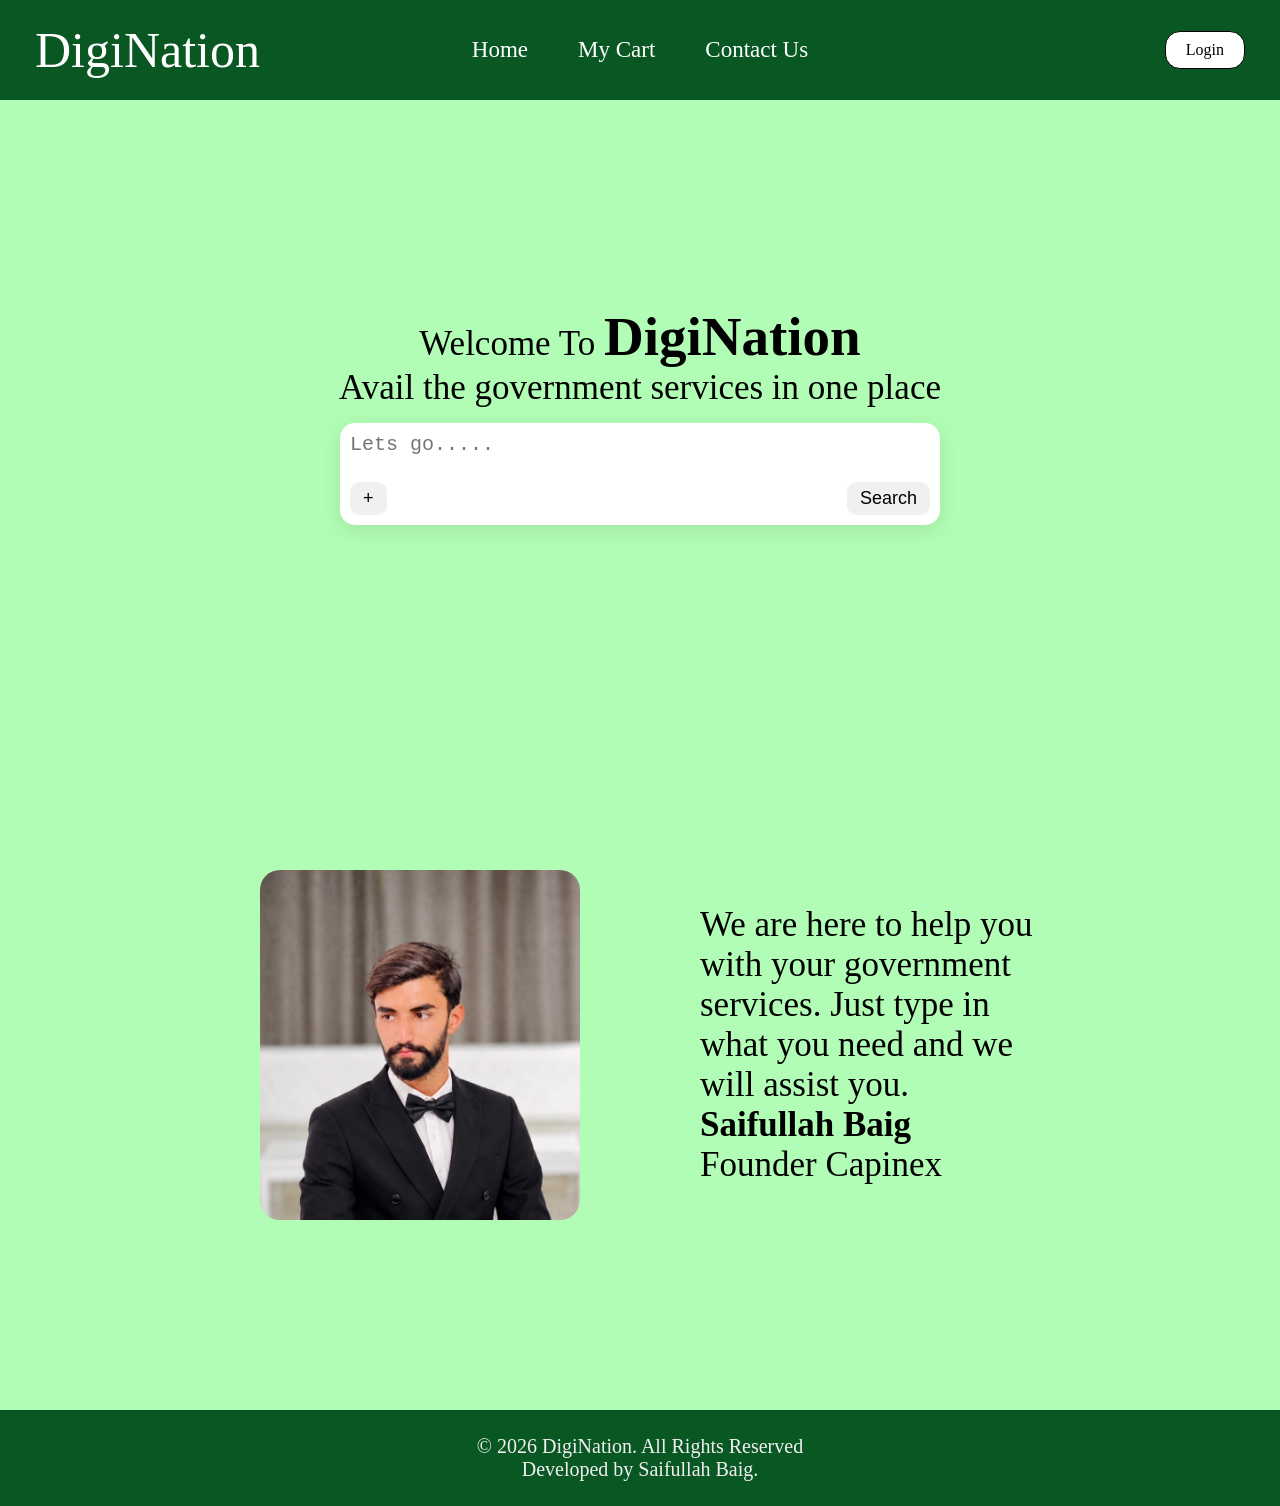
<file: DigiNation/index.html>
<!DOCTYPE html>
<html lang="en">
<head>
    <meta charset="UTF-8">
    <meta name="viewport" content="width=device-width, initial-scale=1.0">
    <title>DigiNation</title>
    <link rel="stylesheet" href="style.css">
</head>
<body>
    <header>
        <div id="navbar">
           <a id="logo">DigiNation</a>
           <a id="navlink">Home</a>
           <a id="navlink">My Cart</a>
           <a id="navlink">Contact Us</a>
           <a href="login.html" class="login-btn">Login</a>
        </div>
    </header>
    <div id="searchsection">
        <div class="searchheading">
           <p>Welcome To <span>DigiNation</span></p>
           <p>Avail the government services in one place</p>
        </div>
        <div class="searchbar">
            <textarea placeholder="Lets go....."></textarea>
            <div class="searchbutton">
                <button>+</button>
                <button>Search</button>
            </div>
        </div>
    </div>
    
    <div id="message">
        <div class="message-image">
            <img src="myimage1.jpg"/>
        </div>
        <div class="message-text">
           <p>We are here to help you  <br> 
            with your government <br>
            services. Just type in <br> 
            what you need and we <br> will assist you.</p>
           <p><b>Saifullah Baig</b></p>
           <p>Founder Capinex</p>
        </div>    
    </div>
    <footer>
        &#169; 2026 DigiNation. All Rights Reserved <br>
        Developed by Saifullah Baig.
    </footer>
</body>
</html>
</file>
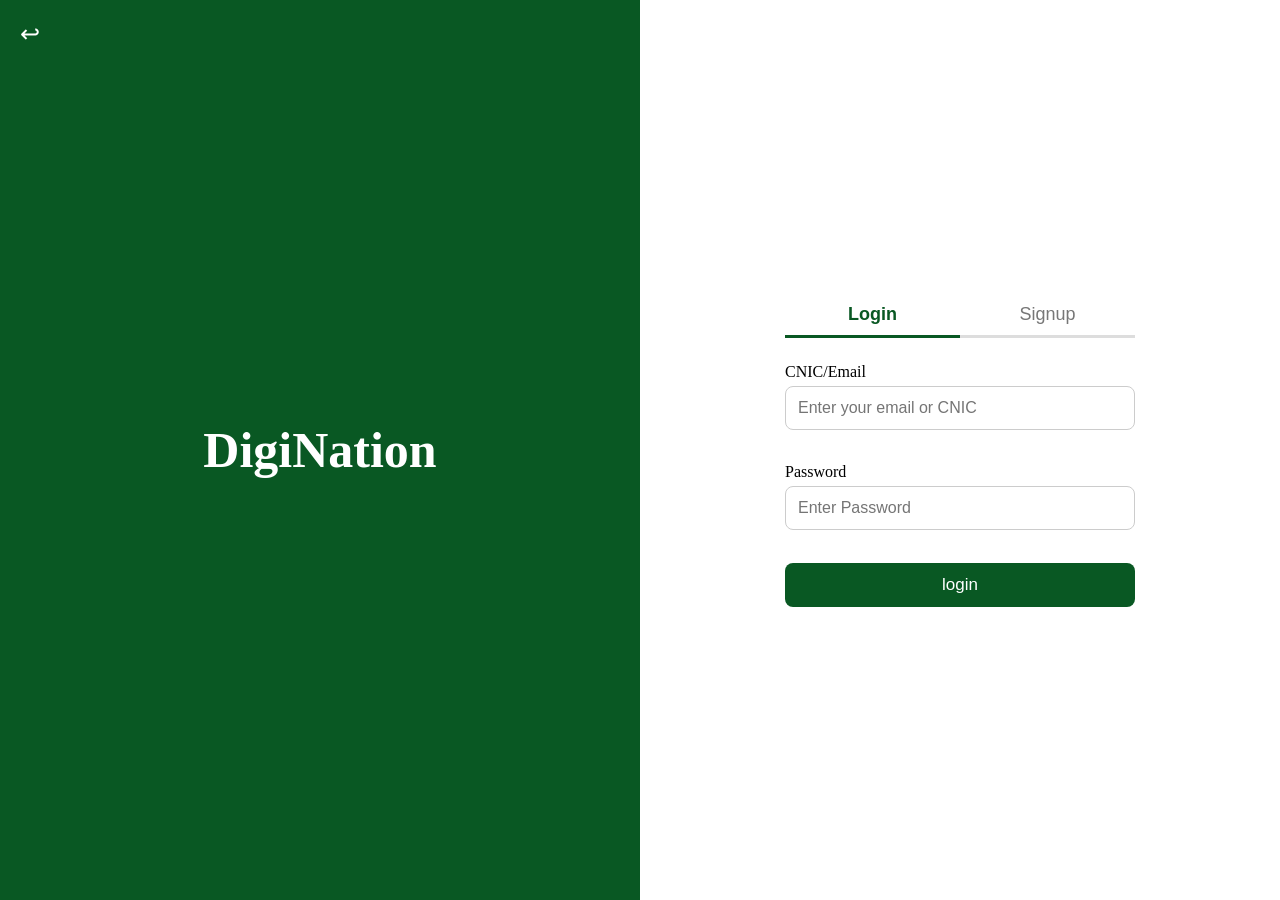
<file: DigiNation/login.html>
<!DOCTYPE html>
<html lang="en">
<head>
    <meta charset="UTF-8"> 
    <meta name="viewport" content="width=device-width,initial-scale=1.0">
    <title>Login - Digination</title>
    <link rel="stylesheet" href="style.css">
</head>    

<body id="loginbody">
    <div class="logindashboard">
        <div class="logingreen">
            <a href="index.html" class="back-btn">↩</a>
            <p>DigiNation</p>
        </div>
        <div class="logincredentials">
            <div class="tabs">
                <button class="tab-btn active" onclick="showForm('login',this)">Login</button>
                <button class="tab-btn" onclick="showForm('signup',this)">Signup</button>
            </div>
            <form id="loginform">
                <label>CNIC/Email</label><br>
                <input type="text" placeholder="Enter your email or CNIC" required><br><br>
                <label>Password</label><br>
                <input type="password" placeholder="Enter Password" required><br><br>
                <button type="submit" class="loginsubmission">login</button>
            </form>
            <form id="signupform" style="display:none;">
                <label>FullName</label><br>
                <input type="text" placeholder="Enter your name" required><br><br>
                <label>Contact</label><br>
                <input type="text" placeholder="Enter your Phone Number" required><br><br>
                <label>Email</label><br>
                <input type="email" placeholder="Enter your email" required><br><br>
                <label>CNIC</label><br>
                <input type="text" placeholder="Enter your CNIC(without dashes)" required><br><br>
                <label>Password</label><br>
                <input type="password" placeholder="Enter Password" required><br><br>
                <button type="submit" class="loginsubmission">Signup</button>
            </form>
        </div>
    </div>
    <script>
    function showForm(type, btn) {
        document.getElementById('loginform').style.display = type === 'login'? 'block' : 'none';
        document.getElementById('signupform').style.display = type === 'signup'? 'block' : 'none';
        document.querySelectorAll('.tab-btn').forEach(b => b.classList.remove('active'));
        btn.classList.add('active');
    }
    </script>
</body>
</html>
</file>
<file: DigiNation/style.css>
/* ===== Colors (change them here once) ===== */
:root {
    --page-bg: #b2fdb5;
    --nav-bg: #095823;
    --text: #000000;
    --logo: #ffffff;
    --link: #ffffff;
    --hover: #03f35f;
}

/* ===== Reset ===== */
* {
    margin: 0;
    padding: 0;
    box-sizing: border-box;
}

body {
    background-color: var(--page-bg);
    color: var(--text);
    padding-top: 100px; /* Adjust this value based on the height of your navbar */
}

/* ===== Navbar ===== */
#navbar {
    min-height: 100px;
    background-color: var(--nav-bg);
    display: flex;
    justify-content: center;
    align-items: center;
    gap: 50px;
    position:fixed;
    top: 0; 
    left: 0;
    width: 100%;
    z-index: 1000;
}

#logo {
    color: var(--logo);
    font-size: 50px;
    position: absolute;
    left: 35px;
    top: 50%;
    transform: translateY(-50%);
}

#navlink {
    color: var(--link);
    font-size: 23px;
    text-decoration: none;
    transition: color 0.3s ease;
}

#navbar a:hover,
#navlink:hover {
    color: var(--hover);
}

/* ===== Buttons ===== */
.login-btn {
    background-color: #ffffff;
    color: #000000;
    border: 1px solid #000000;
    border-radius: 15px;
    padding: 9px 20px;
    cursor: pointer;
    right: 35px;
    position: absolute;
    text-decoration: none;
}

.login-btn:hover {
    background-color: #91ff9a;
    color: #ffffff;
}

#searchsection {
    display: flex;
    flex-direction: column;
    justify-content: center;
    align-items: center;
    text-align: center;
    height: 70vh;
}

.searchheading p {
    font-size: 35px;
    color: #000000;
}
span {
    color: #000000;
    font-weight: bold;
    font-size: 55px;
}

.searchbar {
    margin-top: 15px;
    width: 600px;
    background-color: #ffffff;
    border-radius: 15px;
    padding: 10px;
    box-shadow: 0px 5px 20px rgba(0, 0, 0, 0.1);
}
.searchbar textarea {
    width: 100%;
    box-sizing: border-box;
    display: block;
    border: none;
    outline: none;
    resize: none;
    font-size: 20px;
    text-align: left;
    background: transparent;
}
.searchbutton {
    display: flex;
    justify-content: space-between;
    gap: 10px;
    margin-top: 3px;
}
.searchbutton button {
    border: none;
    padding: 6px 13px;
    border-radius: 10px;
    position: static;
    float: none;
    font-size: 18px;
    background-color: #f0f0f0;
    color: black;
}
.searchbutton button:hover {
    background-color: #03f35f;
    color: #000000;
}

#message {
    height: 70vh;
    display: flex;
    align-items: center;
    justify-content: center;
    gap: 120px;
    width: 90%;
    margin: 0 auto;
    box-sizing: border-box;
    overflow: hidden;
    padding: 20px;
}
#message .message-image {
    width: 50%;
    display: flex;
    justify-content: flex-end;
}
#message .message-image img {
    width: 100%;
    max-width: 320px;
    height: 350px;
    object-fit: cover;
    border-radius: 20px;
    display: block;
}
#message .message-text {
    width: 50%;
    text-align: left;
    font-size: 35px;
}

/* ===== Footer ===== */
footer {
    background-color: #095823;
    color: #f0f0f0;
    text-align: center;
    padding: 25px 10px;
    margin-top: 50px;
    font-size: 20px;
}

#loginbody {
    background-color: white;
    height: 100vh;
    overflow: hidden;
    margin: 0;
    padding: 0;
}
.logindashboard {
    display: flex;
    width: 100%;
    height: 100vh;
}
.logingreen {
    height: 100vh;
    background-color: #095823;
    width: 50%;
    display: flex;
    align-items: center;
    justify-content: center;
    position: relative;
}
.back-btn {
    position: absolute;
    top: 20px;
    left: 20px;
    color: white;
    font-size: 24px;
    text-decoration: none;
}
.logingreen p {
    color: #ffffff;
    font-size: 50px;
    font-weight: bold;
    text-align: center;
}
.logincredentials {
    background-color: white;
    width: 50%;
    display: flex;
    flex-direction: column;
    align-items: center;
    justify-content: center;
}
.logincredentials form {
    width: 80%;
    max-width: 350px;
}
.logincredentials input {
    width: 100%;
    padding: 12px;
    margin-top: 5px;
    margin-bottom: 15px;
    border: 1px solid #ccc;
    border-radius: 8px;
    font-size: 16px;
}
.loginsubmission {
    width: 100%;
    padding: 12px;
    background-color: #095823;
    color: white;
    border: none;
    border-radius: 8px;
    font-size: 17px;
    cursor: pointer;
}
.tabs {
    display: flex;
    gap: 0;
    margin: 0 auto 25px auto;
    max-width: 350px;
    width: 80%;
}
.tab-btn {
    padding: 10px 0px;
    border: none;
    border-bottom: 3px solid #ddd;
    background:none;
    flex: 1;
    text-align: center;
    cursor: pointer;
    font-size: 18px;
    color: #777;
}
.tab-btn.active {
    background: none;
    color: #095823;
    border-bottom: 3px solid #095823;
    font-weight: bold;
}

/* ===== Phones ===== */
@media (max-width: 600px) {
    #navbar {
        flex-direction: column;
        gap: 10px;
        padding: 15px 0;
    }

    #logo {
        position: static;
        transform: none;
        font-size: 22px;
    }

    #navlink,
    #navbar a {
        font-size: 18px;
    }
}
</file>
